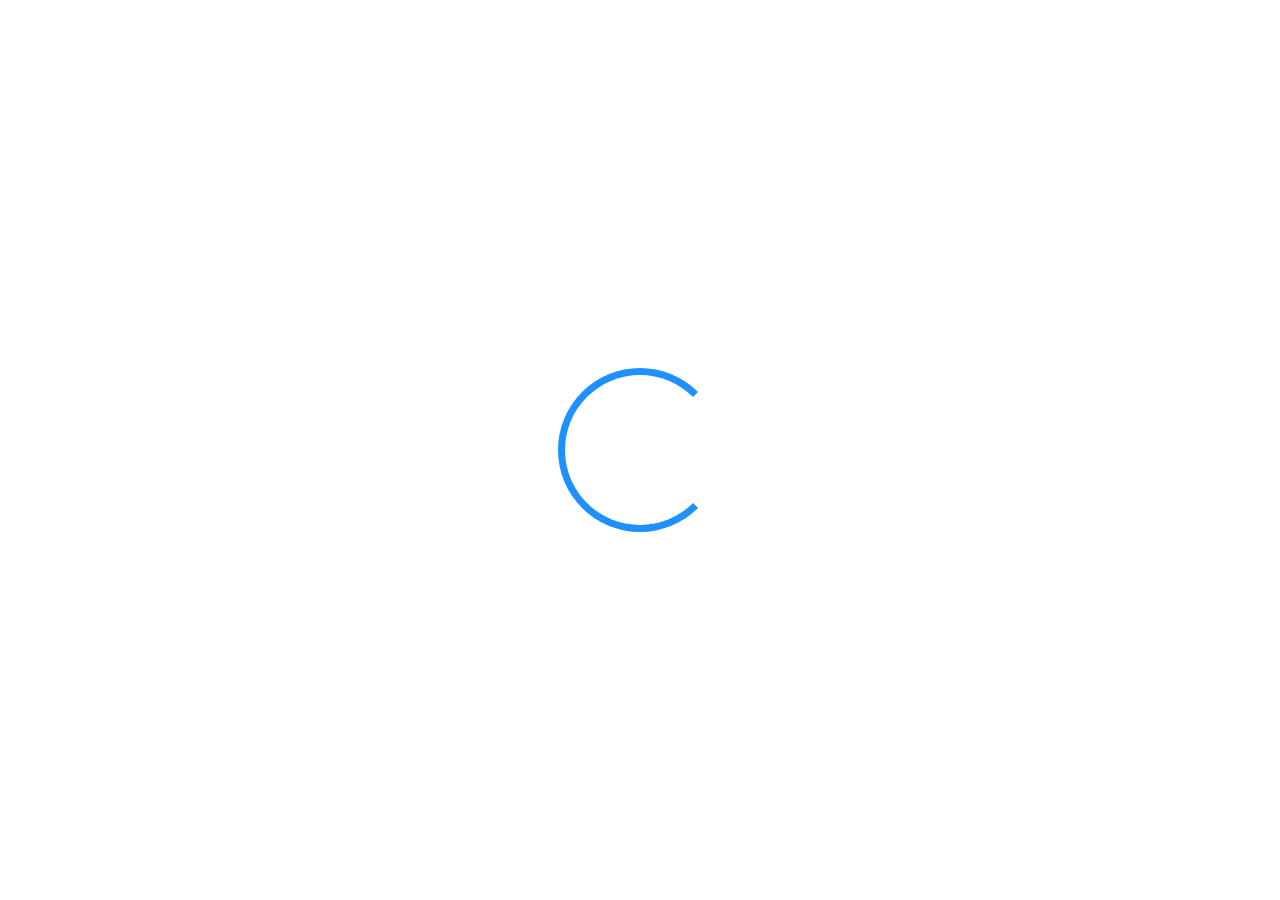
<file: index.html>
<!DOCTYPE html>
<html lang="en">

<head>
	<meta charset="UTF-8">
	<meta http-equiv="X-UA-Compatible" content="IE=edge">
	<meta name="viewport" content="width=device-width, initial-scale=1.0">
	<title>Google</title>
	<link rel='stylesheet' type='text/css' media='screen' href='style/loader.css'>
	<link rel='stylesheet' type='text/css' media='screen' href='style/error-box.css'>
	<link rel='stylesheet' type='text/css' media='screen' href='style/main.css'>
	<link rel='stylesheet' type='text/css' media='screen' href='style/toolbar.css'>
	<link rel='stylesheet' type='text/css' media='screen' href='style/search-bar.css'>
	<link rel='stylesheet' type='text/css' media='screen' href='style/bookmark.css'>
	<link rel='stylesheet' type='text/css' media='screen' href='style/popup.css'>
	<link rel='stylesheet' type='text/css' media='screen' href='style/custom-tab.css'>

</head>

<body>
	<div class="loaderContainer active">
		<div class="loader"></div>
	</div>


	<div class="errorBox">
		<div class="errorMsg">Error Message</div>
		<div class="close_err_btn cross">
			<img src="./Icons/close.svg">
		</div>
	</div>


	<div class="bg_img_con"></div>


	<div class="toolbar">
		<a href="https://mail.google.com/mail/">
			<p>Gmail</p>
		</a>
		<a href="https://www.google.co.in/imghp">
			<p>Images</p>
		</a>
		<a href="#">
			<img src="Icons/bars.png">
		</a>
		<a href="#" class="sign_in">
			<p>Sign In</p>
		</a>
	</div>
	</div>
	<img src="Icons/google.png" class="logo">


	<div class="search_box">
		<div class="search-icon-con">
			<img src="Icons/search.png" class="search_icon" id="search_icon">
		</div>
		<div>
			<input type="text" name="" id="search" placeholder="Search Google or type a URL" class="search">
		</div>
		<div class="mic-icon-con">
			<img src="Icons/mic.png" class="mic">
		</div>
	</div>


	<div class="bookmarks">
		<div class="link_tab_link add_bm_btn">
			<div class="link_tab">
				<div class="link_tab_circle"><img class="link_tab_img" src="Icons/plus.png"></div>
				<p class="link_tab_para">Add</p>
			</div>
		</div>
	</div>


	<div class="add_bookmark_con popup-container">
		<p class="popup-name">Add Sortcut</p>
		<div class="section">
			<p>Name</p>
			<input type="text" class="add_bookmark_name text-box" required>
		</div>
		<div class="section">
			<p>URL</p>
			<input type="text" class="add_bookmark_url text-box" required>
		</div>
		<div class="section">
			<p>Select a Image</p>
			<div class="file_input_container">
				<input type="file" class="bookmark_icon_input file_input" id="" accept="image/*" required>
				<div class="file_label">Click or <br>Drag & Drop <br>a Image</div>
				<div class="bookmark_icon_preview img_preview"></div>
			</div>
		</div>

		<div class="section btn-container">
			<div>
				<input type="button" value="Cancel" class="cancel_sortcut_btn btn blue-border">
				<input type="submit" value="Save" class="save_sortcut btn blue-bg">
			</div>
		</div>
	</div>


	<div class="custom_btn">Customize Chrome</div>


	<div class="custom_tab">
		<div class="main-container">
			<div class="bgimg_section container">
				<div class="heading first">Change Background Image</div>
				<div class="bg_imgs">
					<div class="blank_img bg_img"></div>
					<img class="bg_img bg" src="Images/windows-darkmode.jpg">
					<img class="bg_img bg" src="Images/windows-lightmode.jpg.jpg">
					<img class="bg_img bg" src="Images/earth.jpeg">
					<img class="bg_img bg" src="Images/Screenshot 42.png">
					<div class="bg_img bg_img_add">
						<img style="width: 20px;" src="Icons/plus.png">
					</div>
				</div>
			</div>
			<div class="bg_img_blur container">
				<div class="heading">On or Off Background Image Blurety</div>
				<input type="range" min="0" max="30" class="bg_img_blur_input custom-tab-range-input" name="">
			</div>
			<div class="bg_img_transparancy container">
				<div class="heading">Transparancy</div>
				<input type="range" min="0" max="1" step="0.1" class="custom-tab-range-input bg_transparancy_input"
					name="">
			</div>
			<!-- <div class="text_clr_con">
			<div class="text_clrs">
				<div class="text_clr"></div>
				<div class="text_clr"></div>
				<div class="text_clr"></div>
				<div class="text_clr"></div>
				<div class="text_clr"></div>
			</div>
		</div> -->
			<div class="del_bm_btn_con container">
				<input type="button" value="Delete Bookmarks" title="Bookmarks">
			</div>
			<div class="del_btn_con container">
				<input type="button" value="Delete Settings" title="Blur, Background Image .etc">
			</div>
		</div>
	</div>


	<div class="add_bg_img_con popup-container">
		<p class="popup-name">Add Background Image</p>
		<div class="section">
			<p>Select a Image</p>
			<div class="file_input_container">
				<input type="file" class="bg_img_path_input file_input" id="bg_img_path" accept="image/*" required>
				<div class="file_label">Click or Drag & Drop a Image</div>
				<div class="bg_img_preview img_preview"></div>
			</div>
		</div>
		<div class="section btn-container">
			<div>
				<input type="button" value="Cancel" class="cancel_bg_img_btn btn blue-border">
				<input type="submit" class="change_bg_img btn blue-bg" value="Done">
			</div>
		</div>
	</div>


	<div class="sign_in_con popup-container" method="post" action="">
		<p class="popup-name">Sign In</p>
		<div class="section">
			<p>Name</p>
			<input type="text" class="sign_in_name text-box" required>
		</div>
		<div class="section">
			<p>Password</p>
			<input type="text" class="sign_in_url text-box" required>
		</div>
		<div class="section btn-container">
			<div>
				<input type="button" value="Cancel" class="cancel_sign_in_btn btn blue-border">
				<input type="submit" value="Sign In" class="sign_in_dt_submit btn blue-bg">
			</div>
		</div>
	</div>


	<script src="script/custom-error.js"></script>

	<script src="script/common-scripts.js"></script>

	<script src="script/search.js"></script>
	<script src="script/search-implementation.js" defer></script>

	<script src="script/settings.js"></script>
	<script src="script/setting-implementation.js"></script>

	<script src="script/custom-tab.js"></script>

	<script src="script/bg-img-popup.js"></script>

	<script src="script/bookmarks.js"></script>
	<script src="script/implementation-of-bookmark.js" defer></script>

	<script src="script/bookmark-popup.js"></script>

	<script src="script/sign-in.popup.js"></script>

	<script src="script/script.js" defer></script>
</body>

</html>
</file>
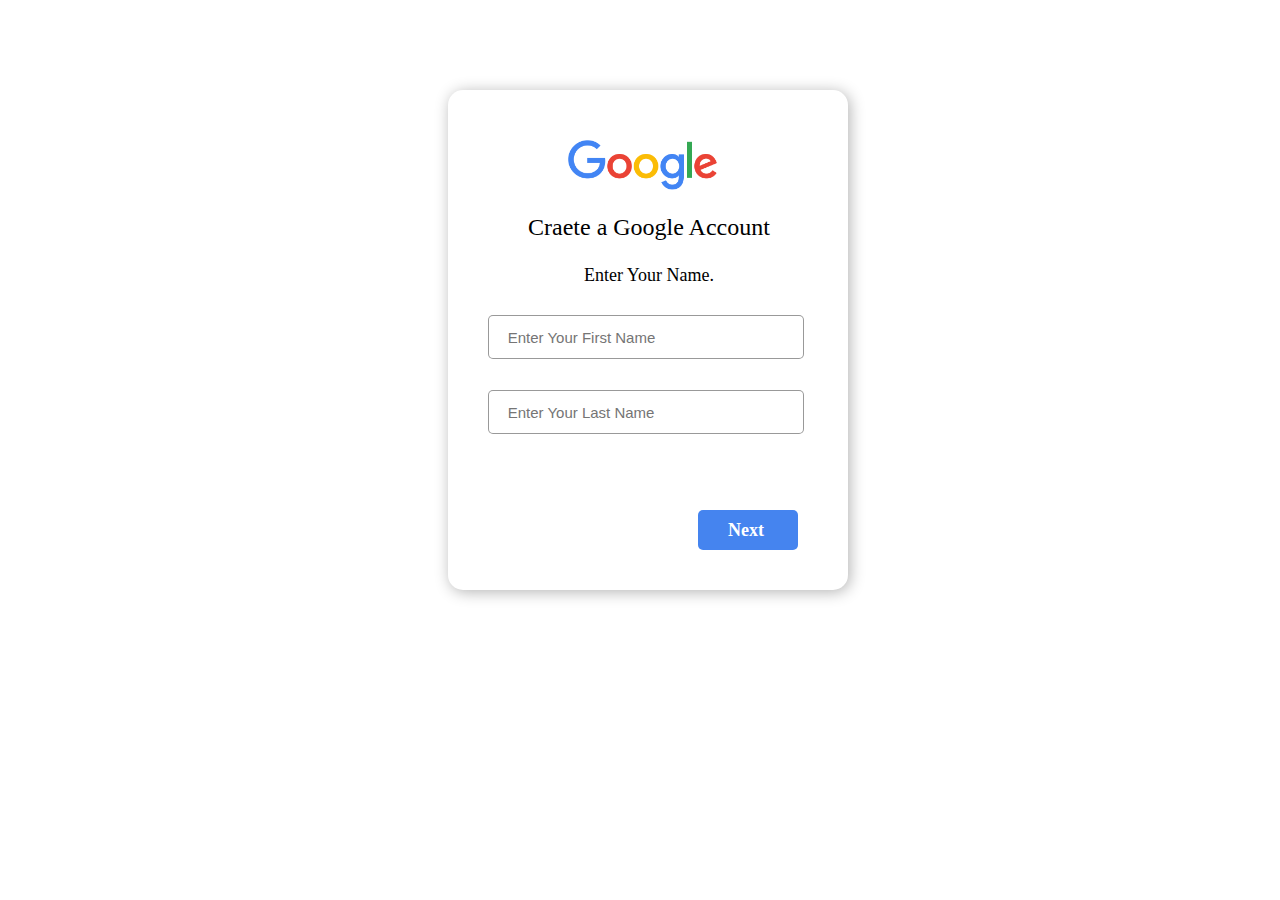
<file: Create Google Account.html>
<!DOCTYPE html>
<html>
<head>
	<title></title>
</head>
<body>
	<style>
		.con
		{
			width: 400px;
			height: 500px;
			position: absolute;
			box-shadow: 2px 2px 15px rgba(0,0,0,0.3);
			border-radius: 15px;
			left: 35%;
			top: 10%;
		}
		.googlei
		{
			width: 150px;
			position: absolute;
			left: 120px;
			top: 50px;
		}
		.pdiv
		{
			position: absolute;
			top: 20%;
			left: 20%
		}
		.signinp
		{
			font-size: 1.5em;
		}
		.usep
		{
			font-size: 18px;
		}
		.firstname,.secondname
		{
			width: 310px;
			height: 40px;
			position: absolute;
			left: 10%;
			font-size: 15px;
			border-radius: 5px;
			border: 1px solid rgba(0,0,0,0.4);
		}
		.firstname
		{
			top: 45%;
		}
		.secondname
		{
			top: 60%;
		}
		a
		{
			text-decoration: none;
		}
		.next
		{
			color: white;
			font-size: 18px;
			position: absolute;
			top: 10px;
			left: 30px
		}
		.cadiv
		{
			width: 100px;
			height: 40px;
			background: #4584ef;
			border-radius: 5px;
			position: absolute;
			bottom: 40px;
			right: 50px;
			cursor: pointer;
		}
	</style>
	<div class="con">
		<img class="googlei" src="google.png">
	<div class="pdiv">
		<center>
			<p class="signinp">Craete a Google Account</p>
			<p class="usep">Enter Your Name.</p>
		</center>
	</div>
	<center>
		<input type="firstname" placeholder="    Enter Your First Name" name="" class="firstname">
		<input type="secondname" placeholder="    Enter Your Last Name" name="" class="secondname">
	</center>
	<div class="cadiv">
		<a href=".html" class="next"><b>Next</b></a>
	</div>
	</div>
</body>
</html>
</file>
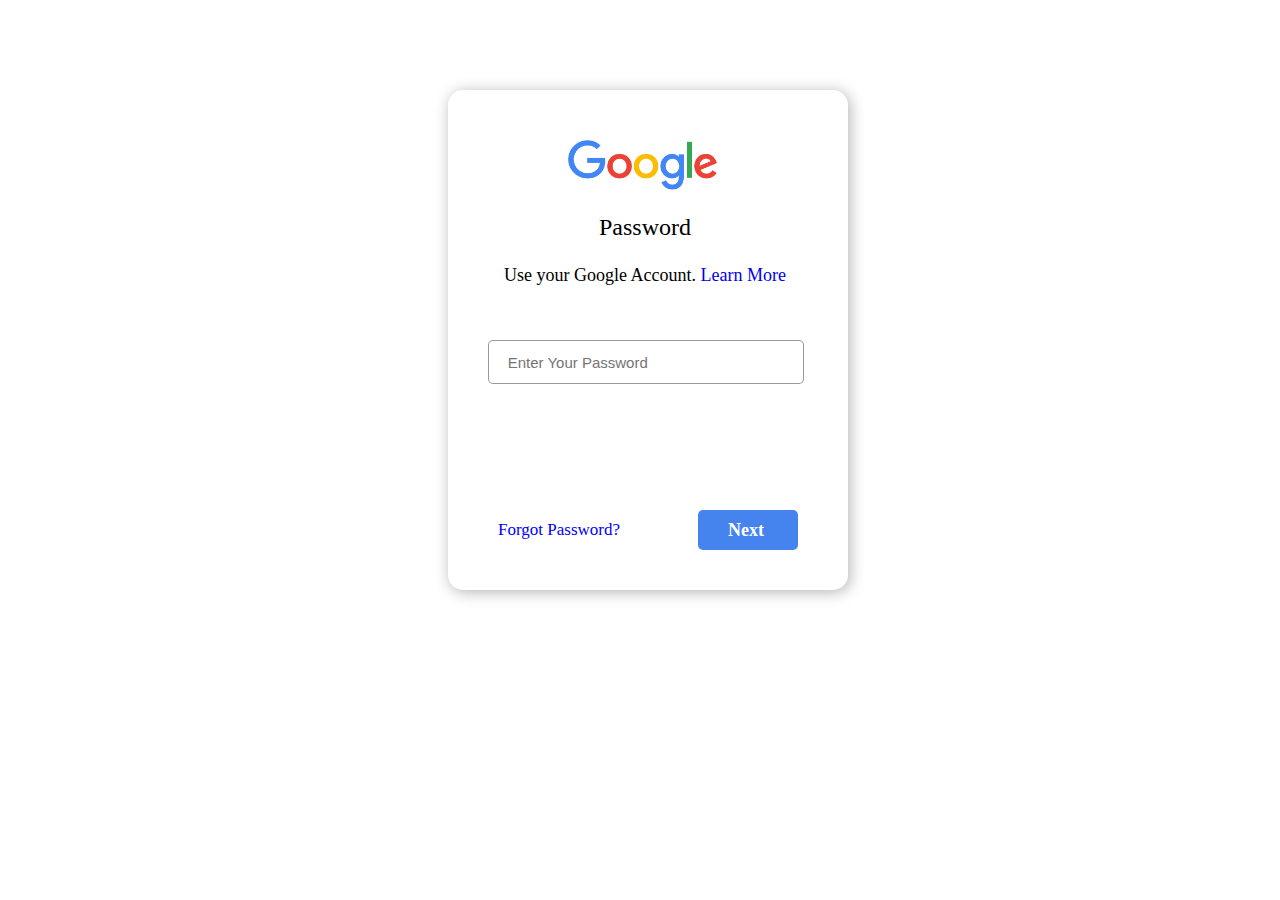
<file: Password.html>
<!DOCTYPE html>
<html>
<head>
	<title></title>
</head>
<body>
	<style>
		.con
		{
			width: 400px;
			height: 500px;
			position: absolute;
			box-shadow: 2px 2px 15px rgba(0,0,0,0.3);
			border-radius: 15px;
			left: 35%;
			top: 10%;
		}
		.googlei
		{
			width: 150px;
			position: absolute;
			left: 120px;
			top: 50px;
		}
		.pdiv
		{
			position: absolute;
			top: 20%;
			left: 14%
		}
		.signinp
		{
			font-size: 1.5em;
		}
		.usep
		{
			font-size: 18px;
		}
		.email
		{
			width: 310px;
			height: 40px;
			position: absolute;
			top: 50%;
			left: 10%;
			font-size: 15px;
			border-radius: 5px;
			border: 1px solid rgba(0,0,0,0.4);
		}
		a
		{
			text-decoration: none;
		}
		.next
		{
			color: white;
			font-size: 18px;
			position: absolute;
			top: 10px;
			left: 30px
		}
		.createacc
		{
			position: absolute;
			bottom: 50px;
			left: 50px;
			font-size: 17px;
			color: blue;
		}
		.cadiv
		{
			width: 100px;
			height: 40px;
			background: #4584ef;
			border-radius: 5px;
			position: absolute;
			bottom: 40px;
			right: 50px;
			cursor: pointer;
		}
	</style>
	<div class="con">
		<img class="googlei" src="google.png">
	<div class="pdiv">
		<center>
			<p class="signinp">Password</p>
			<p class="usep">Use your Google Account. <a href="#">Learn More</a></p>
		</center>
	</div>
	<center>
		<input type="password" placeholder="    Enter Your Password" name="" class="email">
	</center>
		<a href="#" class="createacc">Forgot Password?</a>
	<div class="cadiv">
		<a href="#" class="next"><b>Next</b></a>
	</div>
	</div>
</body>
</html>
</file>
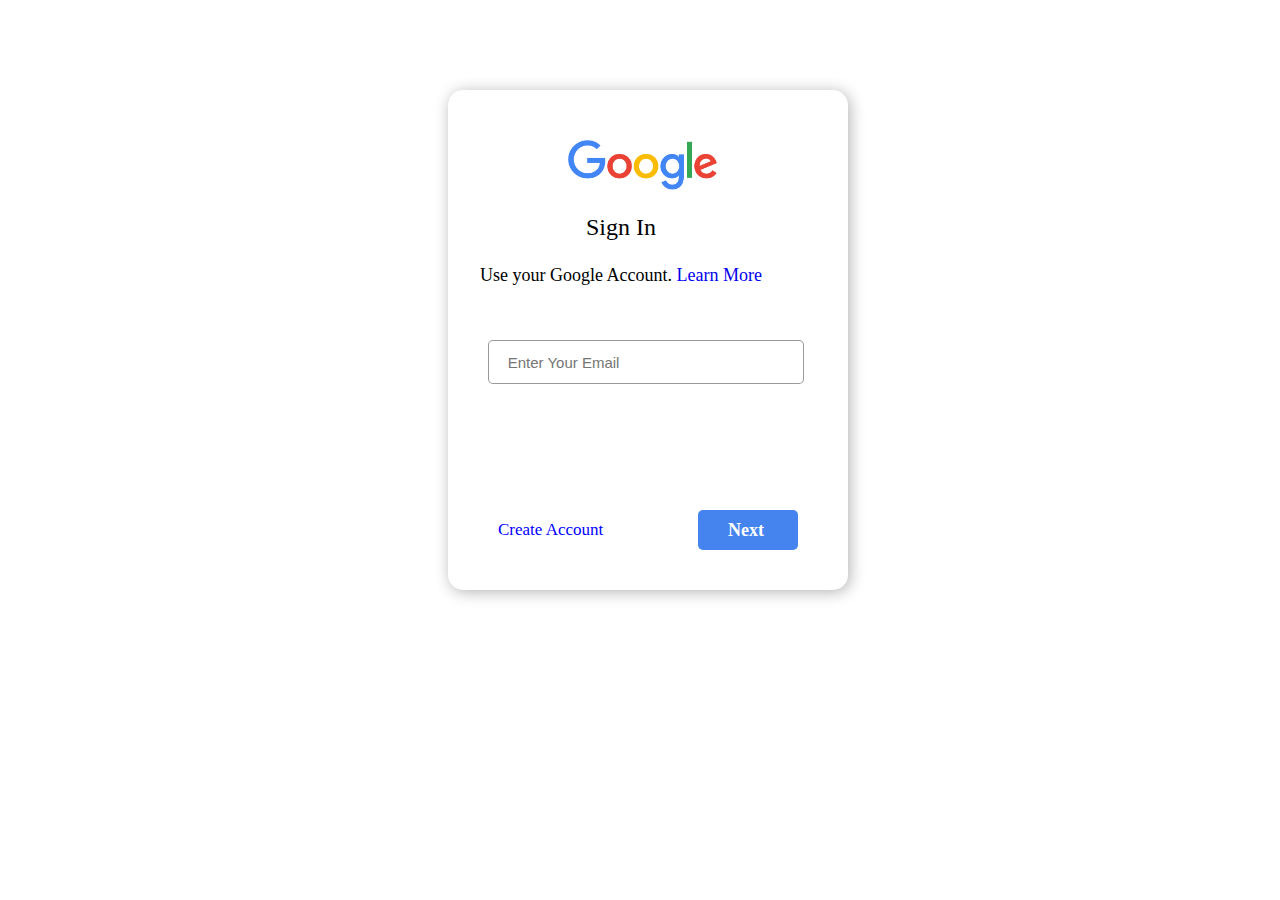
<file: Sign In.html>
<!DOCTYPE html>
<html>
<head>
	<title></title>
</head>
<body>
	<style>
		body
		{
			font-family: verdana;
		}
		.con
		{
			width: 400px;
			height: 500px;
			position: absolute;
			box-shadow: 2px 2px 15px rgba(0,0,0,0.3);
			border-radius: 15px;
			left: 35%;
			top: 10%;
		}
		.googlei
		{
			width: 150px;
			position: absolute;
			left: 120px;
			top: 50px;
		}
		.pdiv
		{
			position: absolute;
			top: 20%;
			left: 8%;
		}
		.signinp
		{
			font-size: 1.5em;
		}
		.usep
		{
			font-size: 18px;
		}
		.email
		{
			width: 310px;
			height: 40px;
			position: absolute;
			top: 50%;
			left: 10%;
			font-size: 15px;
			border-radius: 5px;
			border: 1px solid rgba(0,0,0,0.4);
			outline: none;
		}
		a
		{
			text-decoration: none;
		}
		.next
		{
			color: white;
			font-size: 18px;
			position: absolute;
			top: 10px;
			left: 30px
		}
		.createacc
		{
			position: absolute;
			bottom: 50px;
			left: 50px;
			font-size: 17px;
			color: blue;
		}
		.cadiv
		{
			width: 100px;
			height: 40px;
			background: #4584ef;
			border-radius: 5px;
			position: absolute;
			bottom: 40px;
			right: 50px;
			cursor: pointer;
		}
	</style>
	<div class="con">
		<img class="googlei" src="google.png">
	<div class="pdiv">
		<center>
			<p class="signinp">Sign In</p>
			<p class="usep">Use your Google Account. <a href="#">Learn More</a></p>
		</center>
	</div>
	<center>
		<input type="email" placeholder="    Enter Your Email" name="" class="email">
	</center>
		<a href="Create Google Account.html" class="createacc">Create Account</a>
	<div class="cadiv">
		<a href="Password.html" class="next"><b>Next</b></a>
	</div>
	</div>
</body>
</html>
</file>
<file: style/loader.css>
.loader {
    width: 150px;
    height: 150px;
    border-radius: 50%;
    border: 7px solid transparent;
    border-top: 7px solid dodgerblue;
    border-left: 7px solid dodgerblue;
    border-bottom: 7px solid dodgerblue;
}

.loaderContainer.active .loader {
    animation: spin 3s linear infinite;
}

.loaderContainer {
    position: fixed;
    top: 0;
    left: 0;
    height: 100vh;
    width: 100%;
    background-color: #fff;
    display: none;
    z-index: 20;
}

.loaderContainer.active {
    display: grid;
    justify-content: center;
    align-items: center;
}

@keyframes spin {
    0% {
        transform: rotate(0deg);
    }

    100% {
        transform: rotate(360deg);
    }
}
</file>
<file: style/error-box.css>
.errorBox {
    /* width: 25%; 
    height: 60px;*/
    background: rgb(255, 203, 130);
    box-shadow: 0 0 15px rgba(0, 0, 0, 0.1);
    position: fixed;
    top: -20%;
    left: 50%;
    transform: translate(-50%, 0);
    z-index: 20;
    border-radius: 10px;
    display: grid;
    grid-template-columns: auto 35px;
    gap: 10px;
    padding: 15px 20px;
    justify-content: space-between;
    align-items: center;
    transition: 0.3s;
}

.errorBox.active {
    top: 10px;
}

/* .errorBox .errorMsg {
    position: relative;
    left: 30px;
} */

.cross img {
    transform: rotate(45deg);
    cursor: pointer;
    width: 25px;
    height: 25px;
}

.cross {
    padding: 5px;
    width: 25px;
}

.cross:hover {
    background: rgba(0, 0, 0, 0.1);
    border-radius: 50%;
}
</file>
<file: style/main.css>
body {
    position: fixed;
    top: 0;
    left: 0;
    width: 100%;
    min-height: 100vh;
    background: #fff;
    font-family: Verdana;
    -webkit-touch-callout: none;
    -webkit-user-select: none;
    -khtml-user-select: none;
    -moz-user-select: none;
    -ms-user-select: none;
    user-select: none;
}

html {
    --blur: 5px;
    --back_clr: rgba(255, 255, 255, 0.7);
    --text_clr: #000;
}

.bg_img_con {
    width: 100%;
    min-height: 100vh;
    position: fixed;
    top: 0;
    left: 0;
    filter: blur(var(--blur));
}

.toolbar {
    position: absolute;
    right: 20px;
    top: 0;
    width: 19.5em;
    display: grid;
    grid-template-columns: auto auto auto auto;
    font-size: 0.9em;
}

.toolbar a {
    text-decoration: none;
    color: #000;
    text-align: center;
    margin-top: auto;
    border-radius: 7px;
}

.toolbar a:hover {
    background: rgba(0, 0, 0, 0.1);
}

.toolbar .sign_in {
    background: dodgerblue;
    color: #fff;
}

.toolbar .sign_in:hover {
    background: rgba(30, 144, 255, 0.8);
}

.toolbar a img {
    position: relative;
    top: 0;
    padding: 12px 0 10px 0;
}

.logo {
    position: absolute;
    top: 32%;
    left: 50%;
    transform: translate(-50%, -50%);
}

.custom_btn {
    font-size: 0.9em;
    color: dodgerblue;
    margin: auto;
    text-align: center;
    width: 12em;
    height: 3em;
    border-radius: 3.6em;
    box-shadow: 0 2px 1em rgba(0, 0, 0, 0.30);
    position: absolute;
    bottom: 1.6em;
    right: 1.6em;
    background: #fff;
    cursor: pointer;
    z-index: 3;
}
</file>
<file: style/toolbar.css>
.toolbar {
    position: absolute;
    right: 20px;
    top: 0;
    width: 19.5em;
    display: grid;
    grid-auto-flow: column;
    font-size: 0.9em;
}

.toolbar a {
    text-decoration: none;
    color: #000;
    text-align: center;
    margin-top: auto;
    border-radius: 7px;
}

.toolbar a:hover {
    background: rgba(0, 0, 0, 0.1);
}

.toolbar .sign_in {
    background: dodgerblue;
    color: #fff;
}

.toolbar .sign_in:hover {
    background: rgba(30, 144, 255, 0.8);
}

.toolbar a img {
    position: relative;
    top: 0;
    padding: 12px 0 10px 0;
}
</file>
<file: style/search-bar.css>
.search_box {
    min-width: 23.5em;
    width: 38%;
    height: 2.7em;
    position: absolute;
    top: 48%;
    left: 50%;
    transform: translate(-50%, -50%);
    box-shadow: 1px 1px 7px rgba(0, 0, 0, 0.2);
    border-radius: 3.6em;
    background: #fff;
    display: grid;
    grid-template-columns: 10% 80% 10%;
    justify-content: start;
    align-items: center;
}

.search-icon-con, .mic-icon-con{
    display: grid;
    justify-content: center;
    align-items: center;
}

.search {
    width: 100%;
    height: 2em;
    padding: 7px 7px;
    font-family: verdana;
    font-size: 0.9em;
    outline: none;
    border: none;
    display: block;
}

.search::placeholder {
    font-size: 1.1em;
    font-family: Myanmar Text;
    color: #000;
}

.mic {
    width: 0.8em;
    cursor: pointer;
}

.search_icon {
    width: 16px;
    cursor: pointer;
}
</file>
<file: style/bookmark.css>
.bookmarks {
    display: grid;
    grid-template-columns: auto;
    grid-gap: 10px;
    position: absolute;
    left: 50%;
    top: 55%;
    transform: translate(-50%, 0%);
}

.link_tab_link {
    color: #000;
    text-align: center;
    height: 115px;
}

.link_tab {
    width: 6em;
    height: 7em;
    border-radius: 7px;
    border: 1px solid rgba(0, 0, 0, 0.0);
    position: relative;
    top: -54px;
    cursor: pointer;
}

.link_tab:hover {
    background: rgba(255, 255, 255, 0.50);
    border: 1px solid rgba(0, 0, 0, 0.20);
}

.link_tab_img {
    position: absolute;
    width: 20px;
    height: 20px;
    left: 50%;
    top: 49%;
    transform: translate(-50%, -50%);
}

.link_tab_circle {
    width: 45px;
    height: 45px;
    border-radius: 50%;
    background: #fff;
    box-shadow: 0 0 5px rgba(0, 0, 0, 0.50);
    position: relative;
    top: 40px;
    left: 50%;
    transform: translate(-50%, -50%);
    z-index: 1;
}

.link_tab_circle p {
    position: absolute;
    top: 2px;
    left: 50%;
    transform: translate(-50%, -50%);
    font-size: 20px;
    font-weight: bold;
}

.link_tab_para {
    font-size: 00.8em;
    position: relative;
    top: 20px;
}

.edit_delete {
    width: 15px;
    height: 15px;
    border-radius: 10px;
    position: relative;
    left: 3px;
    top: 3px;
    padding: 5px 5px 7px 7px;
    z-index: 2;
    cursor: pointer;
    opacity: 0;
    transition: 0.2s;
}

.edit_delete:hover {
    background: rgba(0, 0, 0, 0.10);
    opacity: 1;
}

.edit_delete img {
    width: 100%;
    height: 100%;
}

.delete_bm {
    top: -24px;
    left: 72%;
    padding: 5px 5px 7px 5px;
}

.add_bm_btn .link_tab {
    top: 0;
}

.add_bm_btn.hide {
    display: none;
}
</file>
<file: style/popup.css>
.popup-container {
    width: 35%;
    padding-bottom: 2rem;
    box-shadow: 0 0 15px rgba(0, 0, 0, 0.20);
    position: absolute;
    left: 50%;
    top: -50%;
    transform: translate(-50%, -50%);
    border-radius: 10px;
    display: grid;
    grid-auto-flow: row;
    background: var(--back_clr);
    backdrop-filter: blur(10px);
    z-index: 5;
    scale: 0;
    transition: 0.2s;
}

.popup-container.active {
    top: 50%;
    scale: 1;
}

.popup-name {
    position: relative;
    left: 7.5%;
    margin-bottom: 0;
    font-size: 1.5rem;
}

.section {
    width: 85%;
    position: relative;
    left: 50%;
    transform: translate(-50%, 0);
}

.section input {
    border-radius: 3px;
    outline: none;
    border: none;
}

.section input.text-box {
    width: 96%;
    /* Because of 2% padding on each side */
    background: rgba(0, 0, 0, 0.10);
    border-bottom: 2px solid dodgerblue;
    padding: 2%;
}

.section.btn-container {
    display: grid;
    justify-content: end;
}

.section .btn {
    cursor: pointer;
    background: dodgerblue;
    padding: 0.5rem 0.8rem;
    font-size: 1rem;
    margin-top: 1.2rem;
}

.btn.blue-bg {
    color: #fff;
    background: dodgerblue;
    border: 2px solid dodgerblue;
}

.btn.blue-border {
    color: dodgerblue;
    background: #fff;
    border: 2px solid dodgerblue;
}

@media only screen and (max-width: 768px) {
    .popup-container {
        position: fixed;
        width: 100%;
        height: 100vh;
        border-radius: 0;
        left: 0;
        transform: translate(0, 0);
    }

    .popup-container.active {
        top: 0;
    }
}
</file>
<file: style/custom-tab.css>
.custom_tab {
    position: fixed;
    left: -50%;
    top: 10px;
    width: 27%;
    height: 97vh;
    background: var(--back_clr);
    border-radius: 10px;
    box-shadow: 0;
    backdrop-filter: blur(10px);
    display: grid;
    grid-template-rows: auto auto auto auto auto auto auto;
    transition: 0.3s;
    z-index: 2;
    scale: 0;
}

.custom_tab.active {
    left: 10px;
    box-shadow: 0 0 15px rgba(0, 0, 0, 0.2);
    scale: 1;
}

.bgimg_section {
    grid-row-start: 1;
    grid-row-end: 2;
}

/* .custom_tab div{
    border: 1px solid #000;
} */
.del_btn_con input {
    background: rgba(30, 144, 255, 0.8);
    padding: 8px 11px;
    width: 135px;
    border: none;
    border-radius: 7px;
    color: #fff;
    position: relative;
    left: 20px;
    top: 20px;
    cursor: pointer;
    font-size: 18px;
}

.bg_imgs {
    position: relative;
    top: 40px;
    left: 50%;
    transform: translate(-50%, 0%);
    width: 90%;
    display: grid;
    grid-template-columns: auto auto auto;
    gap: 7px;
}

.custom_tab div .heading {
    font-size: 1.2em;
    position: relative;
    top: 20px;
    left: 20px;
    width: 80%;
}

.bg_img {
    width: 100%;
    height: 4.7em;
    transition: 0.2s;
    box-shadow: 0 0 1px 1px #000;
    text-align: center;
    margin: auto;
    cursor: pointer;
}

.bg_img:hover {
    box-shadow: 0 0 1px 2px #000;
}

.blank_img {
    background: #fff;
}

.blank_img:hover {
    box-shadow: 0 0 1px 2px #000;
}

.bg_img_blur {
    display: grid;
    grid-template-rows: auto auto;
}

.custom_tab .bg_img_blur .heading {
    height: 60%;
}

.custom-tab-range-input {
    position: relative;
    top: 15px;
    left: 20px;
    width: 75%;
    height: 5px;
    z-index: 3;
}

@media only screen and (max-width: 768px) {
    .custom_tab {
        width: 100%;
        border-radius: 0;
        height: 100vh;
        top: 0;
    }

    .custom_tab.active {
        left: 0;
    }
}
</file>
